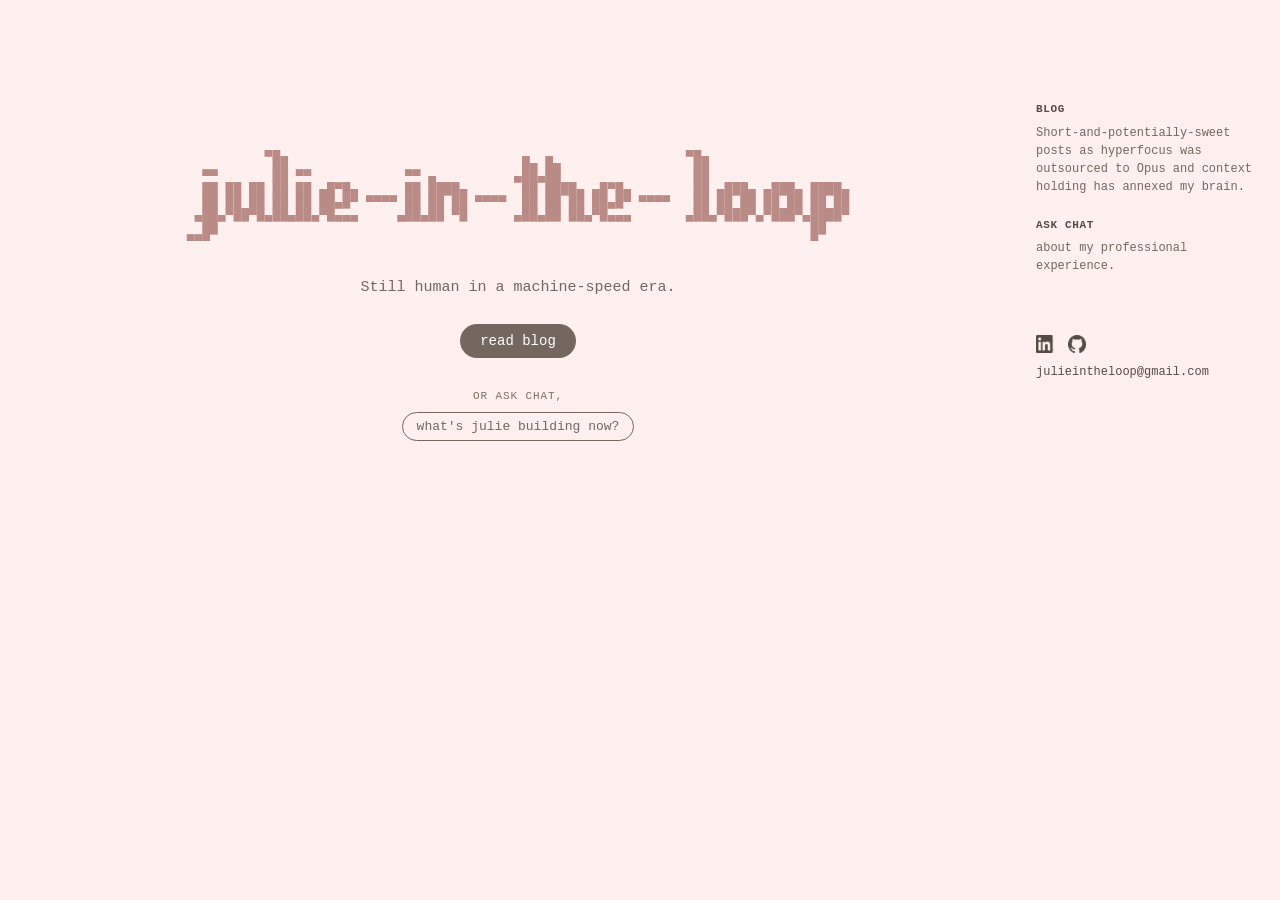
<file: docs/index.html>
<!DOCTYPE html>
<html lang="en">
<head>
<meta charset="UTF-8">
<meta name="viewport" content="width=device-width, initial-scale=1">
<title>julie-in-the-loop</title>
<meta name="description" content="Julie Wan - Detection Engineering & Applied AI">
<link rel="canonical" href="https://juliewan.github.io/">
<meta property="og:type" content="website">
<meta property="og:title" content="julie-in-the-loop">
<meta property="og:description" content="Julie Wan - Detection Engineering & Applied AI">
<meta property="og:url" content="https://juliewan.github.io/">
<meta property="og:image" content="https://juliewan.github.io/assets/og.png">
<meta name="twitter:card" content="summary_large_image">
<link rel="icon" type="image/png" sizes="16x16" href="assets/marie-favicon.png">
<link rel="stylesheet" href="assets/site.css">
<style>
  .landing {
    max-width: 720px;
    margin: 0 auto;
    padding: 16vh 24px 60px;
    display: flex;
    flex-direction: column;
    align-items: center;
    text-align: center;
  }

  .wordmark {
    line-height: 0;
    /* .landing sets text-align:center for the tagline/buttons below; without
       overriding it here, each ASCII-art row (rows aren't padded to equal
       width) gets centered independently within the widest row, shearing
       shorter rows sideways relative to longer ones. */
    text-align: left;
  }

  .wordmark pre {
    margin: 0;
    font-family: var(--mono);
    /* integer-pixel font size: a fractional size (1.9vw) puts every glyph at
       fractional coordinates, and each one snaps to the pixel grid on its
       own — letters shear apart. round() keeps it responsive but always
       lands on a whole pixel. (first declaration = fallback for browsers
       without css round()) */
    font-size: clamp(5px, 1.9vw, 13px);
    /* round DOWN, not to-nearest: the art is ~51em wide and 1.9vw × 51 ≈
       0.97 viewport widths, so rounding up (e.g. 7.5px → 8px) eats the ~3%
       margin and pushes the art past the viewport edge on some widths */
    font-size: round(down, clamp(5px, 1.9vw, 13px), 1px);
    /* rows must tile edge-to-edge: the block glyphs fill the em box, so any
       leading (1.05) opens a hairline seam across every letter */
    line-height: 1;
    color: var(--accent);
    white-space: pre;
  }

  /* every character — glyphs AND spaces — lives in an identical fixed 1ch
     cell, so all rows share the exact same column grid. (mixing plain-text
     spaces with inline-block glyph boxes lets rows accumulate different
     rounding and shear apart.) */
  .wordmark .wv,
  .wordmark .ws {
    display: inline-block;
    width: 1ch;
  }

  .wordmark .wv {
    /* one full cycle = time for the hop to cross the width (~2.5s at
       STEP 0.03) + a long rest before the next sweep */
    animation: wordmark-hop 5.6s linear infinite;
    /* Alternate gentler hop: uncomment this and switch STEP to 0.045 below. */
    /* animation: wordmark-hop 5.2s linear 3; */
    animation-delay: var(--d, 0s);
  }

  /* hop: crouch (anticipation) → launch → a couple of decaying bounces →
     settle → long rest. the per-column delay marches this hop left → right,
     stadium-wave style. per-keyframe easing fakes gravity: decelerate on the
     way up, accelerate on the way down.
     NOTE: vertical offset only — no squash/stretch. these are block-drawing
     glyphs (▄ █ ▀) that tile edge-to-edge into solid shapes; any scale()
     tears that tiling. every cell in a column shares the same --d, so a pure
     vertical offset keeps each column rigid. */
  @keyframes wordmark-hop {
    0%    { transform: translateY(0);       animation-timing-function: ease-in;  }
    1.8%  { transform: translateY(0.12em);  animation-timing-function: ease-out; }
    5.3%  { transform: translateY(-1.1em);  animation-timing-function: ease-in;  }
    9%    { transform: translateY(0);       animation-timing-function: ease-out; }
    11%   { transform: translateY(-0.34em); animation-timing-function: ease-in;  }
    12.8% { transform: translateY(0);       animation-timing-function: ease-out; }
    14%   { transform: translateY(-0.1em);  animation-timing-function: ease-in;  }
    15%   { transform: translateY(0); }
    100%  { transform: translateY(0); }
  }

  @media (prefers-reduced-motion: reduce) {
    .wordmark .wv { animation: none; }
  }

  .tagline {
    max-width: 30em;
    margin: 28px 0 0;
    font-size: 15px;
    line-height: 1.6;
    color: var(--body);
  }

  .landing-actions {
    display: flex;
    flex-wrap: wrap;
    justify-content: center;
    gap: 12px;
    margin-top: 24px;
  }

  .pill-link {
    padding: 9px 20px;
    border-radius: 999px;
    font-size: 14px;
    text-decoration: none;
    transition: background-color 0.2s, color 0.2s, opacity 0.2s;
  }

  .pill-link.primary {
    background-color: var(--btn-bg);
    color: var(--btn-fg);
  }

  .pill-link.primary:hover {
    background-color: var(--accent-warm);
    color: #fff;
  }

  .pill-link.ghost {
    border: 1.5px solid var(--body);
    color: var(--body);
  }

  .pill-link.ghost:hover {
    opacity: 0.6;
  }

  .landing-chips {
    display: flex;
    flex-wrap: wrap;
    justify-content: center;
    gap: 8px;
    margin-top: 32px;
    max-width: 32em;
  }

  .chip-label {
    width: 100%;
    font-size: 11px;
    text-transform: uppercase;
    letter-spacing: 0.08em;
    color: var(--muted);
    margin-bottom: 2px;
  }

  .chip {
    background: transparent;
    border: 1.5px solid var(--body);
    color: var(--body);
    border-radius: 999px;
    padding: 6px 14px;
    font-family: var(--mono);
    font-size: 13px;
    text-decoration: none;
    transition: background-color 0.2s;
  }

  .chip:hover {
    background-color: rgba(115, 103, 95, 0.1);
  }

  @media (max-width: 1000px) {
    /* no topbar on the landing page, so don't reserve room for one */
    .sidebar { margin-top: 24px; }
    .landing { padding-top: 6vh; }
  }
</style>
</head>
<body class="has-sidebar-column">

<div class="sidebar">
  <div class="sidebar-nav">
    <div class="sidebar-section">
      <a class="sidebar-title" href="blog.html">blog</a>
      <p>Short-and-potentially-sweet posts as hyperfocus was outsourced to Opus and context holding has annexed my brain.</p>
    </div>
    <div class="sidebar-section">
      <a class="sidebar-title" href="chat.html">ask chat</a>
      <p>about my professional experience.</p>
    </div>
  </div>
  <div class="sidebar-contact">
    <div class="icon-row">
      <a href="https://linkedin.com/in/julie-wan" target="_blank" rel="noopener" aria-label="LinkedIn">
        <img src="assets/linkedin-icon.png" alt="LinkedIn">
      </a>
      <a href="https://github.com/juliewan" target="_blank" rel="noopener" aria-label="GitHub">
        <img src="assets/github-icon.png" alt="GitHub">
      </a>
    </div>
    <span class="email">julieintheloop@gmail.com</span>
  </div>
</div>

<main class="landing">
  <div class="wordmark" aria-label="julie-in-the-loop"><pre id="wordmark-art" aria-hidden="true"></pre></div>

  <p class="tagline">Still human in a machine-speed era.</p>

  <div class="landing-actions">
    <a class="pill-link primary" href="blog.html">read blog</a>
  </div>

  <div class="landing-chips">
    <span class="chip-label">or ask chat,</span>
    <a class="chip" href="chat.html?q=what%27s%20julie%20building%20now%3F">what's julie building now?</a>
  </div>
</main>

<script>
(() => {
  "use strict";
  const ART = String.raw`
          ▄▄                                                    ▄▄
           ██                              █▄ █▄                 ██
  ▀▀       ██ ▀▀            ▀▀ ▄          ▄██▄██                 ██
  ██ ██ ██ ██ ██ ▄█▀█▄      ██ ████▄       ██ ████▄ ▄█▀█▄        ██ ▄███▄ ▄███▄ ████▄
  ██ ██ ██ ██ ██ ██▄█▀ ▀▀▀▀ ██ ██ ██ ▀▀▀▀  ██ ██ ██ ██▄█▀ ▀▀▀▀   ██ ██ ██ ██ ██ ██ ██
 ▄██▄▀██▀█▄██▄██▄▀█▄▄▄     ▄██▄██ ▀█      ▄██▄██ ██▄▀█▄▄▄       ▄██▄▀███▀▄▀███▀▄████▀
  ██                                                                            ██
▀▀▀                                                                             ▀    `;

  const STEP = 0.045;
  const pre = document.getElementById("wordmark-art");
  const lines = ART.replace(/^\n/, "").split("\n");

  for (const line of lines) {
    const row = document.createDocumentFragment();
    [...line].forEach((ch, col) => {
      const span = document.createElement("span");
      // spaces get the same fixed 1ch cell as the glyphs (identical cells =
      // rows can't shear apart), just without the animation
      span.className = ch === " " ? "ws" : "wv";
      span.textContent = ch;
      if (ch === " ") { row.appendChild(span); return; }
      // positive, growing delay → each column hops a beat later than the one
      // to its left, so the crest sweeps left → right
      span.style.setProperty("--d", `${(col * STEP).toFixed(2)}s`);
      row.appendChild(span);
    });
    pre.appendChild(row);
    pre.appendChild(document.createTextNode("\n"));
  }
})();

// devtools easter egg — recruiters' engineers do open the console
console.log("%cjulie-in-the-loop", "color:#b98a86;font-weight:700;font-size:14px");
console.log("%cpoking around? the ascii is generated in the script above. say hi: julieintheloop@gmail.com", "color:#8a7a6f");
</script>
</body>
</html>
</file>
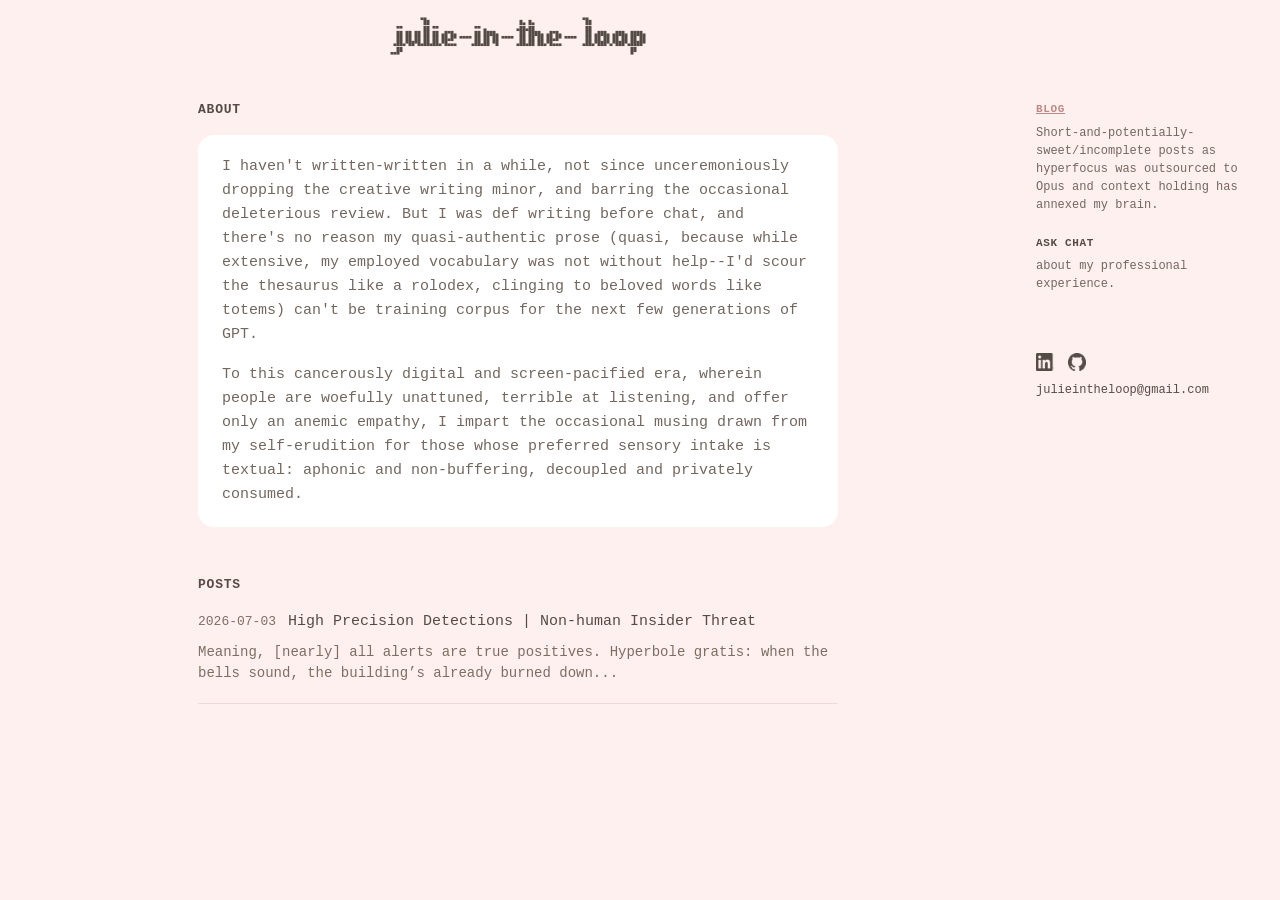
<file: docs/blog.html>
<!DOCTYPE html>
<html lang="en">
<head>
<meta charset="UTF-8">
<meta name="viewport" content="width=device-width, initial-scale=1">
<title>julie-in-the-loop — blog</title>
<meta name="description" content="Short posts on detection engineering and applied AI by Julie Wan.">
<link rel="canonical" href="https://juliewan.github.io/blog.html">
<meta property="og:type" content="website">
<meta property="og:title" content="julie-in-the-loop — blog">
<meta property="og:description" content="Short posts on detection engineering and applied AI.">
<meta property="og:url" content="https://juliewan.github.io/blog.html">
<meta property="og:image" content="https://juliewan.github.io/assets/og.png">
<meta name="twitter:card" content="summary_large_image">
<link rel="alternate" type="application/rss+xml" title="julie-in-the-loop" href="feed.xml">
<link rel="icon" type="image/png" sizes="16x16" href="assets/marie-favicon.png">
<link rel="stylesheet" href="assets/site.css">
<style>
  main {
    max-width: 640px;
    margin: 0 auto;
    padding: 100px 24px 60px;
    line-height: 1.6;
    font-size: 15px;
  }

  h2 {
    color: var(--ink);
    font-size: 13px;
    text-transform: uppercase;
    letter-spacing: 0.06em;
    margin: 0 0 14px;
  }

  section + section {
    margin-top: 48px;
  }

  .about p {
    margin: 0 0 16px;
  }

  .body-card p:last-child {
    margin-bottom: 0;
  }

  .post-list {
    list-style: none;
    margin: 0;
    padding: 0;
  }

  .post-list li {
    padding: 18px 0;
    border-bottom: 1px solid var(--border);
  }

  .post-list li:first-child {
    padding-top: 0;
  }

  .post-head {
    display: flex;
    align-items: baseline;
    gap: 12px;
    margin-bottom: 8px;
  }

  .post-list a {
    color: var(--ink);
    text-decoration: none;
    font-size: 15px;
  }

  .post-list a:hover {
    text-decoration: underline;
  }

  .post-list .post-date {
    color: var(--muted);
    font-size: 13px;
    flex-shrink: 0;
  }

  .post-excerpt {
    margin: 0;
    color: var(--muted);
    font-size: 14px;
    line-height: 1.55;
  }

  @media (max-width: 1000px) {
    main {
      padding-top: 24px;
    }
  }
</style>
</head>
<body class="has-sidebar-column">

<div class="topbar">
  <a class="logo" href="index.html" aria-label="julie-in-the-loop — home"><pre class="logo-art" aria-hidden="true">
          ▄▄                                                    ▄▄
           ██                              █▄ █▄                 ██
  ▀▀       ██ ▀▀            ▀▀ ▄          ▄██▄██                 ██
  ██ ██ ██ ██ ██ ▄█▀█▄      ██ ████▄       ██ ████▄ ▄█▀█▄        ██ ▄███▄ ▄███▄ ████▄
  ██ ██ ██ ██ ██ ██▄█▀ ▀▀▀▀ ██ ██ ██ ▀▀▀▀  ██ ██ ██ ██▄█▀ ▀▀▀▀   ██ ██ ██ ██ ██ ██ ██
 ▄██▄▀██▀█▄██▄██▄▀█▄▄▄     ▄██▄██ ▀█      ▄██▄██ ██▄▀█▄▄▄       ▄██▄▀███▀▄▀███▀▄████▀
  ██                                                                            ██
▀▀▀                                                                             ▀</pre></a>
</div>

<div class="sidebar">
  <div class="sidebar-nav">
    <div class="sidebar-section">
      <a class="sidebar-title" href="blog.html" aria-current="page">blog</a>
      <p>Short-and-potentially-sweet/incomplete posts as hyperfocus was outsourced to Opus and context holding has annexed my brain.</p>
    </div>
    <div class="sidebar-section">
      <a class="sidebar-title" href="chat.html">ask chat</a>
      <p>about my professional experience.</p>
    </div>
  </div>
  <div class="sidebar-contact">
    <div class="icon-row">
      <a href="https://linkedin.com/in/julie-wan" target="_blank" rel="noopener" aria-label="LinkedIn">
        <img src="assets/linkedin-icon.png" alt="LinkedIn">
      </a>
      <a href="https://github.com/juliewan" target="_blank" rel="noopener" aria-label="GitHub">
        <img src="assets/github-icon.png" alt="GitHub">
      </a>
    </div>
    <span class="email">julieintheloop@gmail.com</span>
  </div>
</div>

<main>
  <h1 class="sr-only">blog</h1>

  <section class="about">
    <h2>about</h2>
    <div class="body-card">
      <p>I haven't written-written in a while, not since unceremoniously dropping the creative writing minor, and barring the occasional deleterious review. But I was def writing before chat, and there's no reason my quasi-authentic prose (quasi, because while extensive, my employed vocabulary was not without help--I'd scour the thesaurus like a rolodex, clinging to beloved words like totems) can't be training corpus for the next few generations of GPT.</p>
      <p>To this cancerously digital and screen-pacified era, wherein people are woefully unattuned, terrible at listening, and offer only an anemic empathy, I impart the occasional musing drawn from my self-erudition for those whose preferred sensory intake is textual: aphonic and non-buffering, decoupled and privately consumed.</p>
    </div>
  </section>

  <section class="posts">
    <h2>posts</h2>
    <ul class="post-list">
      <li>
        <div class="post-head">
          <span class="post-date">2026-07-03</span>
          <a href="posts/high-precision-detections.html">High Precision Detections | Non-human Insider Threat</a>
        </div>
        <p class="post-excerpt">Meaning, [nearly] all alerts are true positives. Hyperbole gratis: when the bells sound, the building&rsquo;s already burned down...</p>
      </li>
    </ul>
  </section>
</main>

</body>
</html>
</file>
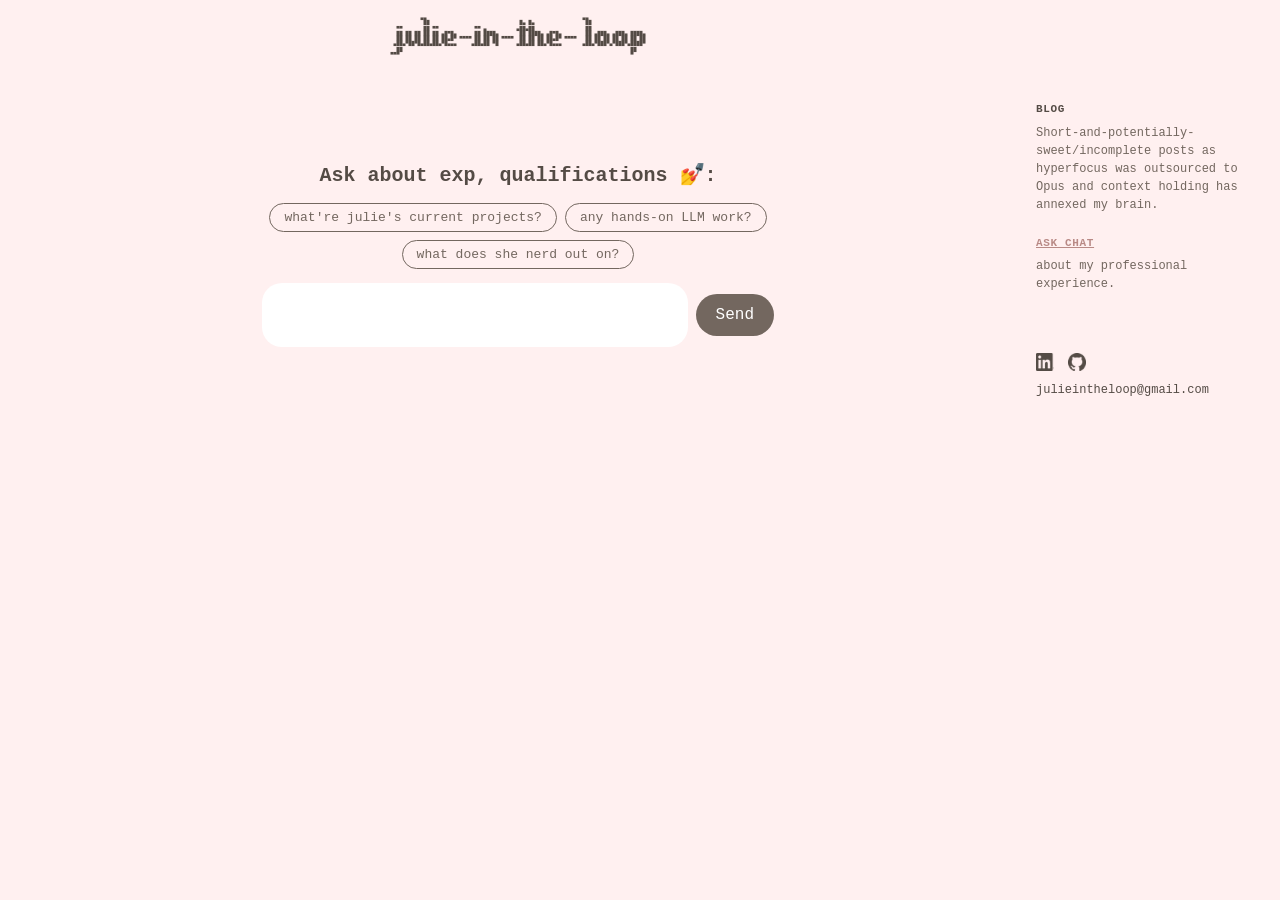
<file: docs/chat.html>
<!DOCTYPE html>
<html lang="en">
<head>
<meta charset="UTF-8">
<meta name="viewport" content="width=device-width, initial-scale=1">
<title>julie-in-the-loop — ask chat</title>
<meta name="description" content="Ask an AI advocate about Julie Wan's professional experience, skills, and projects.">
<link rel="canonical" href="https://juliewan.github.io/chat.html">
<meta property="og:type" content="website">
<meta property="og:title" content="julie-in-the-loop — ask chat">
<meta property="og:description" content="Ask an AI advocate about Julie Wan's experience, skills, and projects.">
<meta property="og:url" content="https://juliewan.github.io/chat.html">
<meta property="og:image" content="https://juliewan.github.io/assets/og.png">
<meta name="twitter:card" content="summary_large_image">
<link rel="icon" type="image/png" sizes="16x16" href="assets/marie-favicon.png">
<link rel="stylesheet" href="assets/site.css">
<style>
  body.has-sidebar-column { min-height: 100vh; }

  .topbar { background-color: transparent; }

  .chat-container {
    box-sizing: border-box;
    display: flex;
    flex-direction: column;
    align-items: stretch;
    max-width: 560px;
    margin: 0 auto;
    padding: 18vh 24px 40px;
  }

  .prompt {
    font-size: 20px;
    font-weight: 700;
    color: var(--ink);
    width: 100%;
    text-align: center;
    margin-bottom: 16px;
  }

  .suggestions {
    display: flex;
    flex-wrap: wrap;
    justify-content: center;
    gap: 8px;
    margin-bottom: 14px;
  }

  .suggestion-btn {
    background: transparent;
    border: 1.5px solid var(--body);
    color: var(--body);
    border-radius: 999px;
    padding: 6px 14px;
    font-family: var(--mono);
    font-size: 13px;
    cursor: pointer;
    transition: background-color 0.2s;
  }

  .suggestion-btn:hover {
    background-color: rgba(115, 103, 95, 0.1);
  }

  .input-row {
    display: flex;
    align-items: flex-start;
    width: 100%;
    gap: 8px;
  }

  .input-col {
    flex: 1;
    min-width: 0;
    display: flex;
    flex-direction: column;
    gap: 8px;
  }

  textarea {
    width: 100%;
    min-height: 42px;
    max-height: 180px;
    padding: 12px;
    border: none;
    border-radius: 20px;
    outline: none;
    resize: none;
    overflow-y: auto;
    font-family: var(--mono);
    font-size: 16px;
    line-height: 20px;
    color: var(--body);
    background-color: var(--card);
    box-sizing: border-box;
    transition: height 0.15s ease-out;
  }

  #sendButton {
    flex-shrink: 0;
    padding: 12px 20px;
    border-radius: 999px;
    border: none;
    background-color: var(--btn-bg);
    color: var(--btn-fg);
    font-family: var(--mono);
    font-size: 16px;
    font-weight: 500;
    cursor: pointer;
    transition: background-color 0.2s;
  }

  #sendButton:hover {
    background-color: var(--accent-warm);
    color: #fff;
  }

  #sendButton:disabled {
    background-color: var(--btn-disabled);
    cursor: not-allowed;
  }

  #output {
    display: none;
    width: 100%;
    box-sizing: border-box;
    background-color: var(--card);
    border-radius: 20px;
    padding: 12px 16px;
    margin-top: 8px;
    font-family: var(--mono);
    font-weight: 400;
    font-size: 16px;
    line-height: 1.5;
    color: var(--body);
    white-space: pre-wrap;
    overflow-wrap: anywhere;
  }

  #output b {
    font-weight: 800;
    color: var(--ink);
    -webkit-font-smoothing: antialiased;
    -moz-osx-font-smoothing: grayscale;
  }

  .cursor {
    display: inline-block;
    animation: blink 1s steps(1) infinite;
  }

  @keyframes blink {
    50% { opacity: 0; }
  }

  @media (prefers-reduced-motion: reduce) {
    .cursor { animation: none; }
  }

  .disclaimer {
    display: none;
    font-size: 12px;
    color: var(--muted);
    margin-top: 8px;
    width: 100%;
    text-align: center;
  }

  @media (max-width: 1000px) {
    .chat-container { padding-top: 24px; }
  }

  @media (max-width: 460px) {
    /* stack the button under the textarea so nothing overflows a narrow screen */
    .input-row { flex-direction: column; align-items: stretch; }
    #sendButton { margin-top: 0 !important; }
  }
</style>
</head>
<body class="has-sidebar-column">

<div class="topbar">
  <a class="logo" href="index.html" aria-label="julie-in-the-loop — home"><pre class="logo-art" aria-hidden="true">
          ▄▄                                                    ▄▄
           ██                              █▄ █▄                 ██
  ▀▀       ██ ▀▀            ▀▀ ▄          ▄██▄██                 ██
  ██ ██ ██ ██ ██ ▄█▀█▄      ██ ████▄       ██ ████▄ ▄█▀█▄        ██ ▄███▄ ▄███▄ ████▄
  ██ ██ ██ ██ ██ ██▄█▀ ▀▀▀▀ ██ ██ ██ ▀▀▀▀  ██ ██ ██ ██▄█▀ ▀▀▀▀   ██ ██ ██ ██ ██ ██ ██
 ▄██▄▀██▀█▄██▄██▄▀█▄▄▄     ▄██▄██ ▀█      ▄██▄██ ██▄▀█▄▄▄       ▄██▄▀███▀▄▀███▀▄████▀
  ██                                                                            ██
▀▀▀                                                                             ▀</pre></a>
</div>

<div class="sidebar">
  <div class="sidebar-nav">
    <div class="sidebar-section">
      <a class="sidebar-title" href="blog.html">blog</a>
      <p>Short-and-potentially-sweet/incomplete posts as hyperfocus was outsourced to Opus and context holding has annexed my brain.</p>
    </div>
    <div class="sidebar-section">
      <a class="sidebar-title" href="chat.html" aria-current="page">ask chat</a>
      <p>about my professional experience.</p>
    </div>
  </div>
  <div class="sidebar-contact">
    <div class="icon-row">
      <a href="https://linkedin.com/in/julie-wan" target="_blank" rel="noopener" aria-label="LinkedIn">
        <img src="assets/linkedin-icon.png" alt="LinkedIn">
      </a>
      <a href="https://github.com/juliewan" target="_blank" rel="noopener" aria-label="GitHub">
        <img src="assets/github-icon.png" alt="GitHub">
      </a>
    </div>
    <span class="email">julieintheloop@gmail.com</span>
  </div>
</div>

<div class="chat-container" id="chat">
  <div class="prompt">Ask about exp, qualifications 💅:</div>
  <div class="suggestions">
    <button class="suggestion-btn" onclick="prefill(this)">what're julie's current projects?</button>
    <button class="suggestion-btn" onclick="prefill(this)">any hands-on LLM work?</button>
    <button class="suggestion-btn" onclick="prefill(this)">what does she nerd out on?</button>
  </div>
  <div class="input-row">
    <div class="input-col">
      <textarea id="input" aria-label="Ask about Julie's experience"></textarea>
      <p id="output" aria-live="polite"></p>
    </div>
    <button id="sendButton" onclick="send()">Send</button>
  </div>
  <p id="disclaimer" class="disclaimer">Responses by GPT-5 Nano</p>
</div>

<script>
const textarea = document.getElementById("input");
const outputEl = document.getElementById("output");
const disclaimerEl = document.getElementById("disclaimer");
const sendButton = document.getElementById("sendButton");
const inputEl = textarea;

// Auto-grow textarea
const style = getComputedStyle(textarea);
const lineHeight = parseInt(style.lineHeight);
const padding = parseInt(style.paddingTop) + parseInt(style.paddingBottom);

function resizeTextarea() {
  textarea.style.height = "auto";
  const newHeight = textarea.scrollHeight;
  const minHeight = lineHeight + padding;
  const maxHeight = 180;
  const clamped = Math.min(Math.max(newHeight, minHeight), maxHeight);
  textarea.style.height = clamped + "px";
  textarea.style.overflowY = newHeight > maxHeight ? "auto" : "hidden";
  sendButton.style.marginTop = Math.max(0, (clamped - sendButton.offsetHeight) / 2) + "px";
}

textarea.addEventListener("input", resizeTextarea);
requestAnimationFrame(resizeTextarea);

inputEl.addEventListener("keydown", function (e) {
  if (e.isComposing) return;               // let IME (CJK) commit its own Enter
  if (e.key === "Enter" && !e.shiftKey) {
    e.preventDefault();
    send();
  }
  // Shift+Enter inserts a newline normally
});

function prefill(btn) {
  inputEl.value = typeof btn === "string" ? btn : btn.textContent;
  resizeTextarea();
  inputEl.focus();
}

// Deep link from the homepage chips: chat.html?q=...
(() => {
  const q = new URLSearchParams(location.search).get("q");
  if (q) {
    prefill(q);
    inputEl.setSelectionRange(q.length, q.length);
  }
})();

// Render streamed text safely: allow only <b>/</b>, turn newlines into <br>,
// escape everything else. Re-run on the full buffer each token so a tag that
// arrives split across chunks still renders once it completes.
function renderStream(raw, { cursor } = { cursor: false }) {
  let html = "";
  for (let i = 0; i < raw.length; ) {
    const m = raw.slice(i, i + 4).match(/^<\/?b>/i);
    if (m) { html += m[0]; i += m[0].length; continue; }
    const c = raw[i++];
    if (c === "<") html += "&lt;";
    else if (c === ">") html += "&gt;";
    else if (c === "&") html += "&amp;";
    else if (c === "\n") html += "<br>";
    else html += c;
  }
  outputEl.innerHTML = html + (cursor ? '<span class="cursor" aria-hidden="true">▌</span>' : "");
}

let isSending = false;

async function send() {
  if (isSending) return;

  const message = inputEl.value.trim();
  if (!message) return;

  isSending = true;
  sendButton.disabled = true;

  outputEl.style.display = "block";
  outputEl.textContent = "Checking on that for you... need a hot sec 😁";
  outputEl.style.color = "";
  disclaimerEl.style.display = "none";

  try {
    const res = await fetch("https://julie-in-the-loop.vercel.app/api/chat", {
      method: "POST",
      headers: { "Content-Type": "application/json" },
      body: JSON.stringify({ message }),
    });

    const contentType = res.headers.get("Content-Type") || "";

    // Non-streaming reply: guard refusal, rate limit, or error JSON.
    if (!res.ok || !contentType.includes("text/event-stream")) {
      let data = {};
      try { data = await res.json(); } catch {}

      if (res.status === 429) {
        outputEl.textContent = "Whoa, popular question! You've hit the hourly limit — give it a bit, or email julieintheloop@gmail.com to reach Julie directly. 🙂";
      } else if (data.reply) {
        renderStream(String(data.reply).replace(/\\\$/g, "$"));
      } else {
        outputEl.textContent = data.error ? `Hmm: ${data.error}` : "Something went sideways. Try again in a moment?";
      }
      disclaimerEl.style.display = "block";
      return;
    }

    // SSE streaming — paint tokens as they arrive, at the model's real speed.
    outputEl.textContent = "";
    disclaimerEl.style.display = "block";

    const reader = res.body.getReader();
    const decoder = new TextDecoder();
    let buffer = "";
    let fullText = "";
    let done = false;

    while (!done) {
      const { done: streamDone, value } = await reader.read();
      if (streamDone) break;

      buffer += decoder.decode(value, { stream: true });
      const lines = buffer.split("\n");
      buffer = lines.pop();

      for (const line of lines) {
        if (!line.startsWith("data: ")) continue;
        const payload = line.slice(6).trim();
        if (payload === "[DONE]") { done = true; break; }

        try {
          const json = JSON.parse(payload);
          const token = json.choices?.[0]?.delta?.content;
          if (token) {
            fullText += token;
            renderStream(fullText, { cursor: true });
          }
        } catch {
          // partial/keepalive SSE frame — ignore
        }
      }
    }

    renderStream(fullText.replace(/\\\$/g, "$"));   // final paint, cursor removed
    if (!fullText) outputEl.textContent = "No reply came back — try rephrasing?";

  } catch (err) {
    console.error("Fetch error:", err);
    outputEl.textContent = "Couldn't reach the server. Check your connection and try again?";
  } finally {
    isSending = false;
    sendButton.disabled = false;
  }
}
</script>

</body>
</html>
</file>
<file: docs/assets/site.css>
/* ── julie-in-the-loop — shared site styles ─────────────────────────────────
   Palette lives in custom properties so light/dark and future retints are a
   one-place change. Page-specific styles (wordmark, chat, article, blog list)
   stay inline in each page's <style> block. */

:root {
  /* right-side sidebar footprint (right gap 24px + max-width 220px).
     content centers in the viewport MINUS this column → biased left. */
  --nav-width: 244px;

  --bg:          #fff0f0;   /* page background            */
  --ink:         #544b45;   /* darkest — headings, logo   */
  --body:        #73675f;   /* body copy                  */
  --muted:       #7d6e63;   /* dates, captions (AA on bg) */
  --accent:      #b98a86;   /* wordmark, hover accents    */
  --accent-warm: #e3a8d6;   /* chat send hover            */
  --card:        #ffffff;   /* raised cards, chat output  */
  --border:      rgba(115, 103, 95, 0.15);
  --btn-bg:      #73675f;
  --btn-fg:      #ffffff;
  --btn-disabled:#b8afa8;

  --mono: 'Courier New', Courier, monospace;
}

@media (prefers-color-scheme: dark) {
  :root {
    --bg:          #1c1614;
    --ink:         #f2e4de;
    --body:        #d9c8bf;
    --muted:       #a99a90;
    --accent:      #d9a09b;
    --accent-warm: #e3a8d6;
    --card:        #241d1a;
    --border:      rgba(217, 200, 191, 0.14);
    --btn-bg:      #d9a09b;
    --btn-fg:      #1c1614;
    --btn-disabled:#5a4f49;
  }
}

html, body {
  margin: 0;
  padding: 0;
  min-height: 100%;
  font-family: var(--mono);
  background-color: var(--bg);
  color: var(--body);
}

/* pages with centered content shrink their field to sit left of the sidebar */
body.has-sidebar-column {
  box-sizing: border-box;
  padding-right: var(--nav-width);
}

/* ── topbar + ascii logo ─────────────────────────────────────────────────── */
.topbar {
  position: fixed;
  top: 0;
  left: 0;
  width: 100%;
  box-sizing: border-box;
  display: flex;
  justify-content: center;
  align-items: center;
  padding: 16px 24px;
  padding-right: calc(24px + var(--nav-width));  /* keep the logo over the content column */
  font-family: var(--mono);
  color: var(--ink);
  z-index: 20;
  background-color: var(--bg);
  pointer-events: none;       /* don't cover the sidebar links below */
}

.topbar .logo {
  display: inline-block;
  line-height: 0;
  text-decoration: none;
  pointer-events: auto;       /* but the logo itself stays clickable */
}

.logo-art {
  margin: 0;
  font-family: var(--mono);
  font-size: 5px;
  line-height: 1.05;
  white-space: pre;
  color: var(--ink);
  transition: color 0.2s;
}

.topbar .logo:hover .logo-art {
  color: var(--accent);
}

/* ── sidebar ─────────────────────────────────────────────────────────────── */
.sidebar {
  position: fixed;
  top: 100px;
  bottom: 24px;
  right: 24px;
  max-width: 220px;
  display: flex;
  flex-direction: column;
  overflow-y: auto;           /* short landscape viewports don't clip contact */
  color: var(--body);
  font-size: 12px;
  line-height: 1.5;
  text-align: left;
  z-index: 15;
}

.sidebar-section + .sidebar-section {
  margin-top: 20px;
}

.sidebar .sidebar-title {
  display: inline-block;
  font-weight: 700;
  color: var(--ink);
  font-size: 11px;
  text-transform: uppercase;
  letter-spacing: 0.06em;
  margin-bottom: 6px;
  text-decoration: none;
}

.sidebar .sidebar-title:hover {
  text-decoration: underline;
}

/* current page: named but not a live link */
.sidebar .sidebar-title[aria-current="page"] {
  color: var(--accent);
  text-decoration: underline;
  cursor: default;
}

.sidebar p {
  margin: 0;
}

.sidebar-contact {
  margin-top: 60px;
}

.sidebar-contact .icon-row {
  display: flex;
  gap: 14px;
  margin-bottom: 10px;
}

.sidebar-contact .email {
  display: block;
  color: var(--ink);
  font-size: 12px;
}

.sidebar-contact .icon-row a {
  display: inline-flex;
  opacity: 1;
  transition: opacity 0.2s;
}

.sidebar-contact .icon-row a:hover {
  opacity: 0.6;
}

.sidebar-contact .icon-row img {
  width: 18px;
  height: 18px;
  display: block;
}

/* dark mode: the icon PNGs are dark line art — lift them so they read on charcoal */
@media (prefers-color-scheme: dark) {
  .sidebar-contact .icon-row img {
    filter: invert(1) brightness(0.92);
  }
}

/* ── raised content card (blog + posts) ──────────────────────────────────── */
.body-card {
  background-color: var(--card);
  border-radius: 16px;
  padding: 20px 24px;
}

.body-card > :last-child {
  margin-bottom: 0;
}

/* ── single collapse point for the whole site ────────────────────────────── */
@media (max-width: 1000px) {
  :root {
    --nav-width: 0px;    /* sidebar stacks — no right column to avoid */
  }

  body.has-sidebar-column {
    padding-right: 0;
  }

  /* sidebar becomes a compact nav row directly under the topbar */
  .sidebar {
    position: static;
    max-width: none;
    overflow: visible;
    margin: 88px 24px 8px;
  }

  .sidebar-nav {
    display: flex;
    flex-wrap: wrap;
    gap: 18px;
  }

  .sidebar-section + .sidebar-section {
    margin-top: 0;
  }

  /* on mobile the verbose blurbs get in the way — titles are enough to navigate */
  .sidebar-section p {
    display: none;
  }

  .sidebar-contact {
    margin-top: 16px;
  }
}

/* screen-reader-only — keeps a heading in the a11y tree without showing it.
   used for the page-title <h1> when the design doesn't want a visible label. */
.sr-only {
  position: absolute;
  width: 1px;
  height: 1px;
  padding: 0;
  margin: -1px;
  overflow: hidden;
  clip: rect(0, 0, 0, 0);
  white-space: nowrap;
  border: 0;
}
</file>
